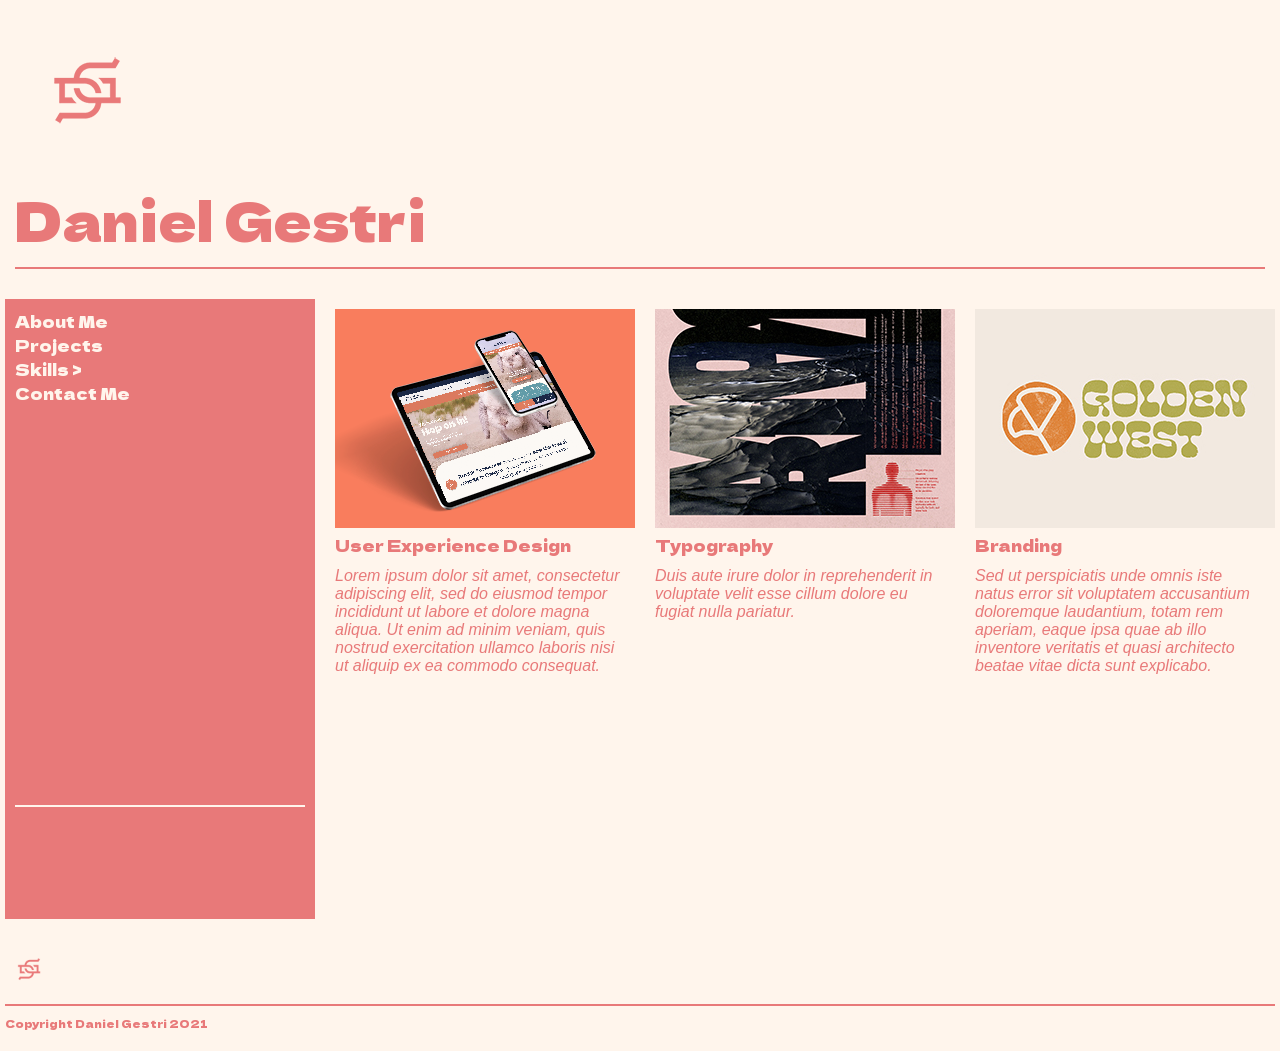
<file: index.html>
<!DOCTYPE html>
<html>
  <head>

    <link rel="preconnect" href="https://fonts.gstatic.com">
<link href="https://fonts.googleapis.com/css2?family=Akaya+Kanadaka&display=swap" rel="stylesheet">

    <script src="https://ajax.googleapis.com/ajax/libs/jquery/3.5.1/jquery.min.js"></script>
    <script> 
    $(document).ready(function(){
      $("#flip").hover(function(){
        $("#panel").slideDown("slow");
      }, function(){
        $("#panel").slideUp("slow");
      });
    });

    </script>

<script> 
  
  $(document).ready(function(){
    $("#title").hover(function(){
      $(this).css("font-style", "italic");
    }, function(){
    $(this).css("font-style", "normal");
    });
  });
 
  </script>


    <link rel="preconnect" href="https://fonts.gstatic.com">
<link href="https://fonts.googleapis.com/css2?family=Dela+Gothic+One&display=swap" rel="stylesheet">


   
<title>Daniel Gestri </title>
    <link href="css/style.css" type="text/css" rel="stylesheet">
  </head>
  <body>
    <header>
      <img src="images/logo.png">
      <br>
      <div id="title">
      Daniel Gestri
    </div>
      <div class="line">

      </div>
    </header>

    <div class="flex-grid">
      <div class="col sideMenu">
About Me <br>
Projects <br>

<div id="flip">Skills > </div>
<div id="panel">
User Experience Design <br>
Typography <br>
Branding 
</div>

Contact Me
<div class="divid">  
</div>



      </div>

      <div class="col ux card">
        <img src="images/rabbit.png">
        <br>
        User Experience Design 
        <br>
        <div class="copy">
          Lorem ipsum dolor sit amet, consectetur adipiscing elit, sed do eiusmod tempor incididunt ut labore et dolore magna aliqua. Ut enim ad minim veniam, quis nostrud exercitation ullamco laboris nisi ut aliquip ex ea commodo consequat.
      </div>
      </div>

      <div class="col typ card">
        <img src="images/moonriver.jpg">
        <br>
      Typography
      <br>
      <div class="copy">
        Duis aute irure dolor in reprehenderit in voluptate velit esse cillum dolore eu fugiat nulla pariatur.
    </div>
      </div>

      <div class="col brand card">
        <img src="images/golden.jpg">
        <br>
        Branding
        <br>
        <div class="copy">
          Sed ut perspiciatis unde omnis iste natus error sit voluptatem accusantium doloremque laudantium, totam rem aperiam, eaque ipsa quae ab illo inventore veritatis et quasi architecto beatae vitae dicta sunt explicabo.
      </div>
      </div>

 </div>
    
    <footer>
      <div class="footerImg">
        <img src="images/logo.png">
        </div>
      <div class="line">

      </div>
      
      Copyright Daniel Gestri 2021

    </footer>
  </body>
</html>
</file>
<file: css/style.css>
body {
  margin: 0;
  background-color: #FFF5EC;

}
header {
  background-color: #FFF5EC;
  padding: 15px;
  font-family: "Dela Gothic One", cursive;
  font-size: 40pt;
  color: #e87979;
}
header ul {
  float: right;
  color: white;
}
header li {
  display: inline-block;
  padding: 0px 5px;
}
header p {
  display: inline-block;
}
.heroImg {
  background-color: #EBEBEB;
  padding: 100px 15px;
}
.content {
  max-width: 300px;
  margin: 0 auto;
  padding: 50px;
  background-color: #FFFFFF;
  text-align: center;
}
button {
  padding: 15px;
  background-color: #373738;
  color: white;
  font-size: 15px;
  border-radius: 4px;
}
footer {
  background-color: #FFF5EC;
  padding: 5px;
  color: #e87979;
  font-family: "Dela Gothic One", cursive;
  font-size: 8pt;
  margin-top: 15px;
  margin-bottom: 15px;
}
footer ul {
  list-style: none;
  padding-left: 5px;
}
footer li {
  display: inline-block;
  padding: 0px 7px;

}
.flex-grid {
  display: flex;
  text-align: left;
  padding: 5px;
  
}
.col {
  flex: 1;
  font-family: 'Dela Gothic One', cursive;
  text-align: left;
}
.card {
  background-color: #FFF5EC;
  height: 400px;
  color:#e87979;
  max-height: 100%;
  min-width: 200px;
  justify-content: space-between;
  margin-left: 10px;
  padding: 10px;
}

.sideMenu {
  background-color: #e87979;
  height: 600px;
  color: #FFF5EC;
  padding: 10px;
}

#panel, #flip {
  text-align: left;
}  

#panel {
  padding: 20px;
  display: none;
}

.copy {
  font-size: 12pt;
  font-family: Helvetica, sans-serif;
  font-weight: 500;
  font-style: italic;
  padding-top: 10px;
}
.line {
  width: 100%;
  height: 2px;
  background-color: #e87979;
  margin-top: 10px;
  margin-bottom: 10px;
}
.footerImg {
  height: 50px;
  display: flex;

}
.divid {
  background-color: #FFF5EC;
  height: 2px;
  margin-top: 400px;
}
</file>
